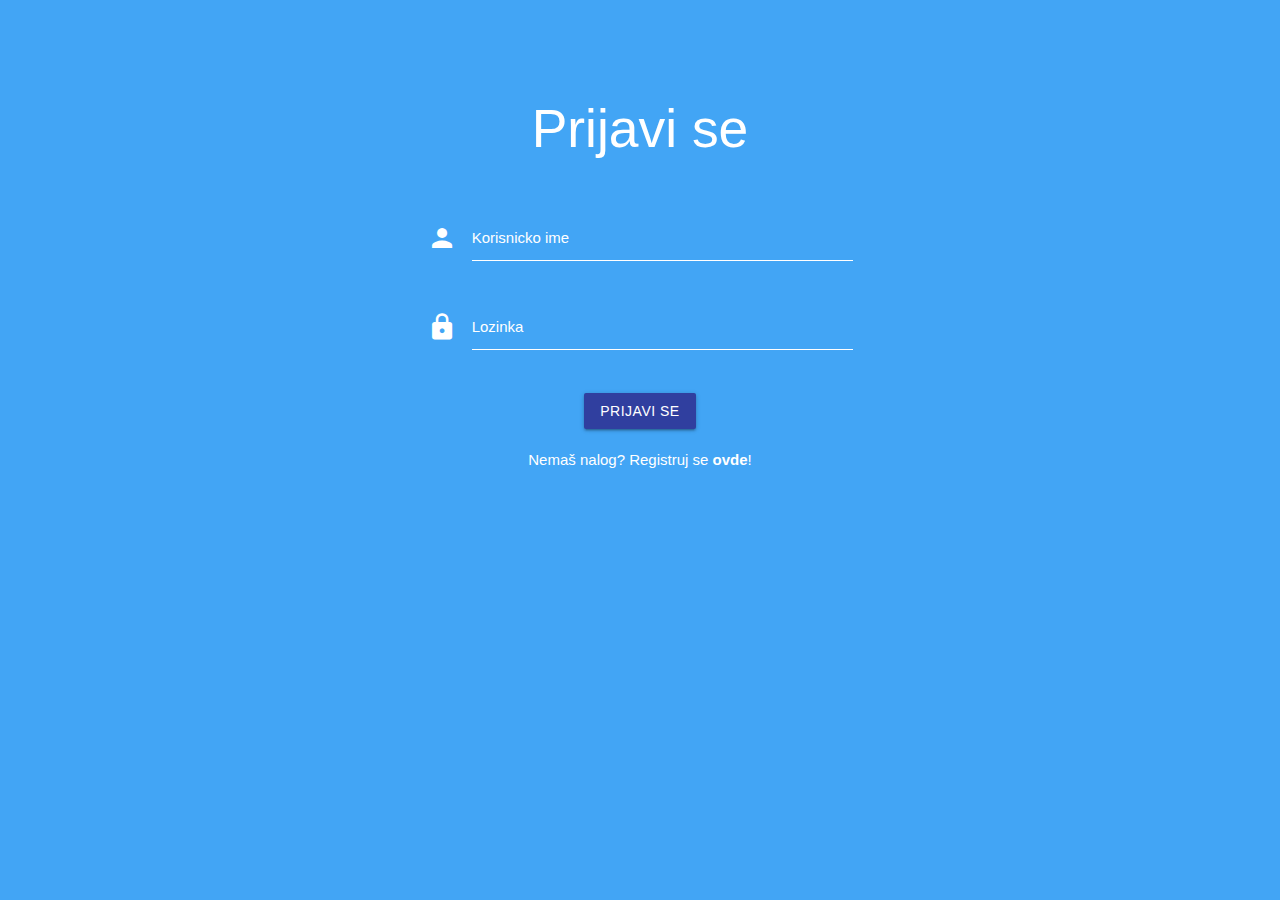
<file: index.html>
<!DOCTYPE html>
<html lang="en">

<head>
    <meta charset="UTF-8">
    <meta name="viewport" content="width=device-width, initial-scale=1.0">
    <meta http-equiv="X-UA-Compatible" content="ie=edge">
    <title>Prijava na sistem</title>
    <link rel="stylesheet" href="https://cdnjs.cloudflare.com/ajax/libs/materialize/1.0.0/css/materialize.min.css">
    <link href="https://fonts.googleapis.com/icon?family=Material+Icons" rel="stylesheet">
    <link rel="stylesheet" href="style.css">
</head>

<body class="blue lighten-1">
    <div class="row center wrapper">
        <div class="row">
            <h2 class="white-text">Prijavi se</h2>
            <form class="col s4 push-s4 formaZaPrijavu">
                <div class="row">
                    <div class="input-field">
                        <i class="material-icons prefix white-text" id="user-icon">person</i>
                        <input id="username" type="text" class="validate white-text">
                        <label for="username">Korisnicko ime</label>
                    </div>
                </div>
                <div class="row">
                    <div class="input-field">
                        <i class="material-icons prefix white-text" id="pass-icon">lock</i>
                        <input id="password" type="password" class="validate white-text">
                        <label for="password">Lozinka</label>
                    </div>
                </div>
                <a class="waves-effect waves-light btn indigo darken-2" id="buttonPrijava">Prijavi se</a>
            </form>
        </div>
        <p class="white-text" id="regtext">Nemaš nalog? Registruj se <a class="white-text"
                href="registracija.html">ovde</a>!</p>
    </div>


    <script src="https://code.jquery.com/jquery-3.4.1.min.js"
        integrity="sha256-CSXorXvZcTkaix6Yvo6HppcZGetbYMGWSFlBw8HfCJo=" crossorigin="anonymous"></script>
    <script src="https://cdnjs.cloudflare.com/ajax/libs/materialize/1.0.0/js/materialize.min.js"></script>
    <script>

        $('#buttonPrijava').click(function (e) {
            var username = $('#username')
                .val()
                .trim();
            var password = $('#password')
                .val()
                .trim();

            e.preventDefault();
            if (username != '' && password != '') {
                $.ajax({
                    url: 'proveriKorisnika.php',
                    type: 'post',
                    data: { username: username, password: password },
                    success: function (response) {

                        var jsonData = JSON.parse(response);
                        if (jsonData.success == '1') {
                            M.toast({
                                html: 'Uspesna prijava!',
                                classes: 'rounded'
                            });
                            setTimeout(function () {
                                window.location.assign('nova.php');
                            }, 1500);
                        } else {
                            M.toast({
                                html: 'Neuspesna prijava!',
                                classes: 'rounded'
                            });
                            setTimeout(function () {
                                window.location.reload();
                            }, 1500);
                        }
                    }
                });
            }
        });


    </script>
</body>

</html>
</file>
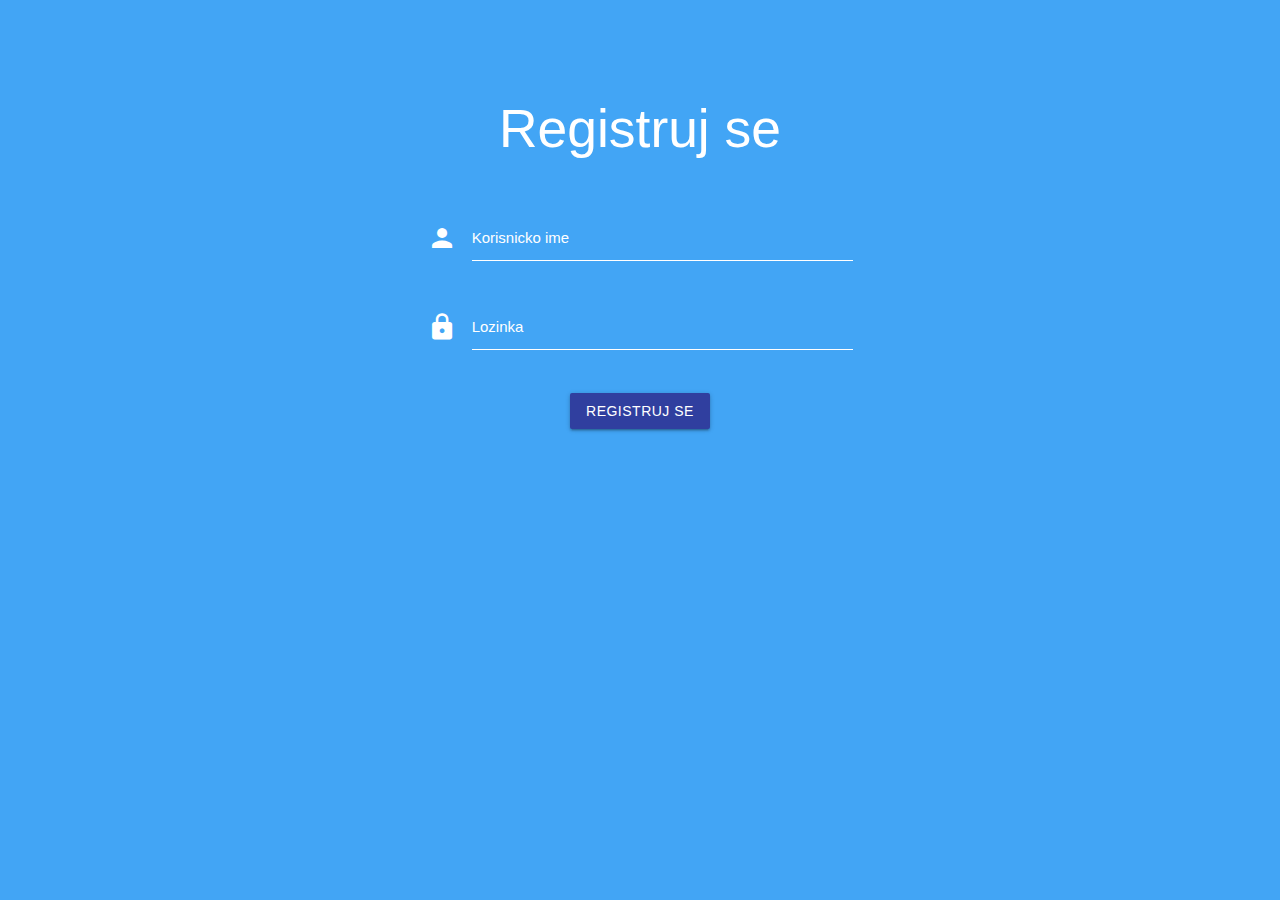
<file: registracija.html>
<!DOCTYPE html>
<html lang="en">

<head>
    <meta charset="UTF-8">
    <meta name="viewport" content="width=device-width, initial-scale=1.0">
    <meta http-equiv="X-UA-Compatible" content="ie=edge">
    <title>Prijava na sistem</title>
    <link rel="stylesheet" href="https://cdnjs.cloudflare.com/ajax/libs/materialize/1.0.0/css/materialize.min.css">
    <link href="https://fonts.googleapis.com/icon?family=Material+Icons" rel="stylesheet">
    <link rel="stylesheet" href="style.css">
</head>

<body class="blue lighten-1">
    <div class="row center wrapper">
        <div class="row">
            <h2 class="white-text">Registruj se</h2>
            <form class="col s4 push-s4 formaZaPrijavu">
                <div class="row">
                    <div class="input-field">
                        <i class="material-icons prefix white-text" id="user-icon">person</i>
                        <input id="username" type="text" class="validate white-text">
                        <label for="username">Korisnicko ime</label>
                    </div>
                </div>
                <div class="row">
                    <div class="input-field">
                        <i class="material-icons prefix white-text" id="pass-icon">lock</i>
                        <input id="password" type="password" class="validate white-text">
                        <label for="password">Lozinka</label>
                    </div>
                </div>
                <a class="waves-effect waves-light btn indigo darken-2" id="buttonRegistracija">Registruj se</a>
            </form>
        </div>
    </div>


    <script src="https://code.jquery.com/jquery-3.4.1.min.js"
        integrity="sha256-CSXorXvZcTkaix6Yvo6HppcZGetbYMGWSFlBw8HfCJo=" crossorigin="anonymous"></script>
    <script src="https://cdnjs.cloudflare.com/ajax/libs/materialize/1.0.0/js/materialize.min.js"></script>
    <script>

        $('#buttonRegistracija').click(function (e) {
            var username = $('#username')
                .val()
                .trim();
            var password = $('#password')
                .val()
                .trim();

            e.preventDefault();
            if (username != '' && password != '') {
                $.ajax({
                    url: 'registrujKorisnika.php',
                    type: 'post',
                    data: { username: username, password: password },
                    success: function (response) {
                        var jsonData = JSON.parse(response);
                        if (jsonData.success == '1') {
                            M.toast({
                                html: 'Uspešna registracija! Sada možete da se prijavite',
                                classes: 'rounded'
                            });
                            setTimeout(function () {
                                window.location.assign('index.html');
                            }, 3000);
                        } else {
                            M.toast({
                                html: 'Korisnik sa istim username-om već postoji!',
                                classes: 'rounded'
                            });
                            setTimeout(function () {
                                window.location.reload();
                            }, 1500);
                        }
                    }
                });
            }
        });


    </script>
</body>

</html>
</file>
<file: style.css>
#username,
#password,
#naslov,
#tekst,
#uneo,
#kategorija {
  border-bottom: 1px solid white;
}

.wrapper {
  margin-top: 100px;
}

.formaZaPrijavu {
  margin-top: 20px;
}

.input-field label,
label.active {
  color: white !important;
}

.buttonPrijava:hover {
  opacity: 0.5;
}

#user-icon,
#pass-icon {
  padding-right: 100px;
}

#ulogovani {
  margin-right: 50px !important;
}

select:not(#kategorija) {
  display: inline-block;
  width: 50px;
}

#tabela_wrapper {
  margin-bottom: 50px;
  margin-top: 30px;
}

#dodajClanak {
  margin-left: 50px !important;
  margin-bottom: 40px !important;
}

#naslov {
  display: inline;
}

.intro {
  margin-top: 50px;
}

#logout {
  margin-right: 40px;
}

#clanakTekst {
  margin-bottom: 50px;
  margin-top: 40px;
  border: 2px solid #0066ff;
  padding: 20px;
  font-weight: 500;
  border-radius: 10px;
  line-height: 28px;
  text-align: justify;
  text-justify: inter-word;
  font-family: 'Source Sans Pro', sans-serif;
  font-size: 18px;
  text-shadow: 0 1px 1px #000;
}

#spanDodao,
#spanKategorija {
  font-size: 20px;
  font-weight: bold;
}

#vratiSeBtn {
  margin-bottom: 50px;
}

#citat {
  font-style: italic;
  border-radius: 10px;
  border: solid black 1px;
  padding: 10px;
  margin-bottom: 50px;
  text-align: center;
}

#regtext a {
  font-weight: bold;
}
</file>
